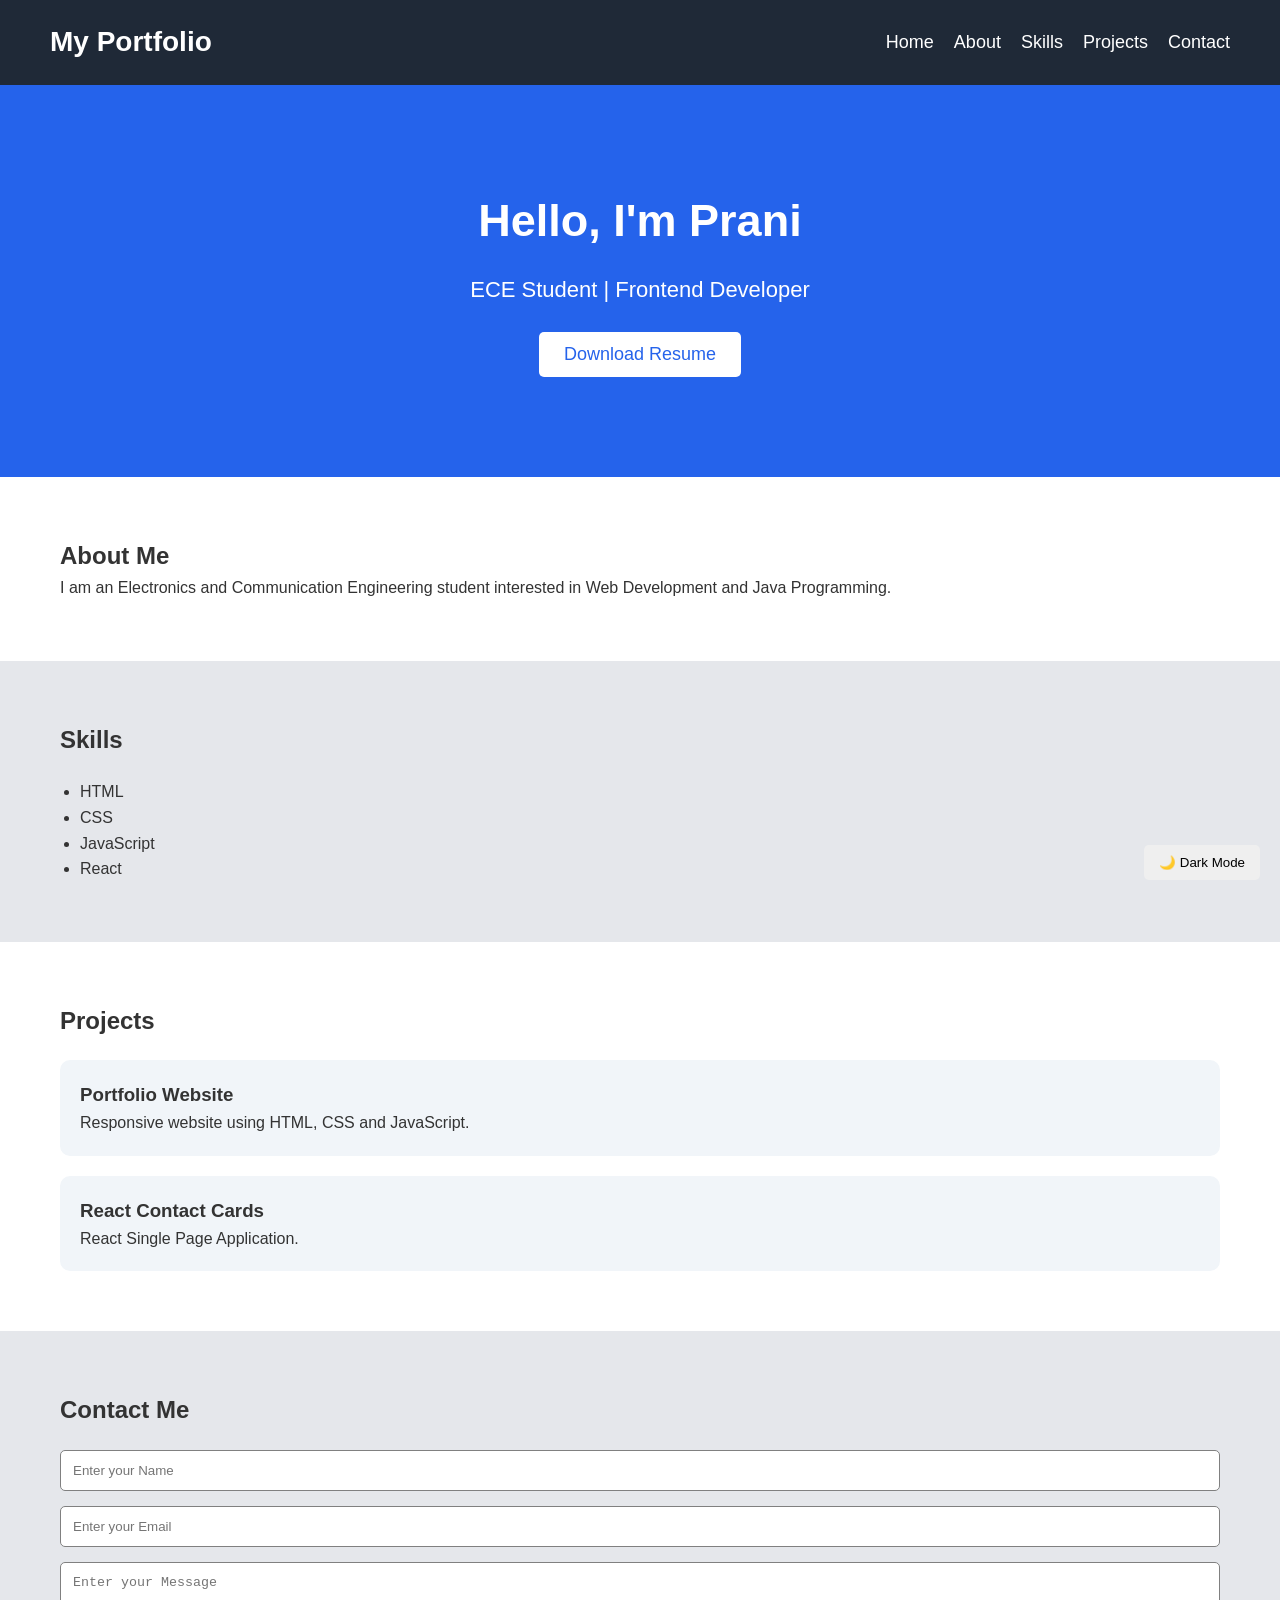
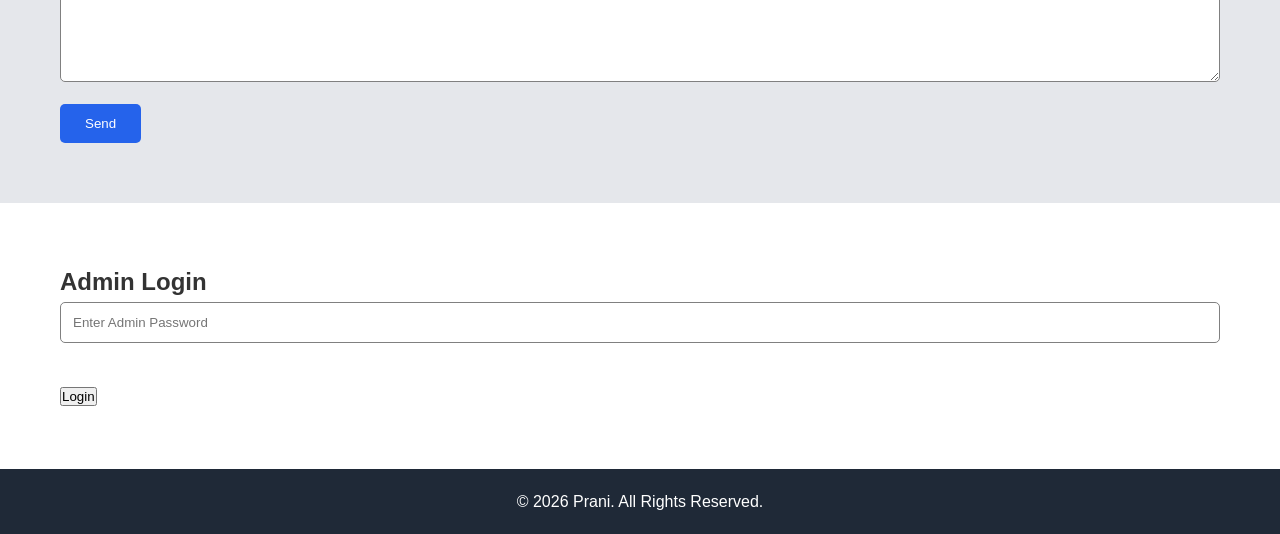
<file: index.html>
<!DOCTYPE html>
<html lang="en">

<head>
    <meta charset="UTF-8">
    <meta name="viewport" content="width=device-width, initial-scale=1.0">

    <title>My Portfolio</title>

    <link rel="stylesheet" href="style.css">
</head>

<body>

    <!-- Theme Toggle -->
    <button id="themeToggle">
        🌙 Dark Mode
    </button>

    <!-- Navigation Bar -->
    <nav>
        <h2>My Portfolio</h2>

        <ul>
            <li><a href="#home">Home</a></li>
            <li><a href="#about">About</a></li>
            <li><a href="#skills">Skills</a></li>
            <li><a href="#projects">Projects</a></li>
            <li><a href="#contact">Contact</a></li>
        </ul>
    </nav>

    <!-- Home -->
    <section id="home">

        <h1>Hello, I'm Prani</h1>

        <p>
            ECE Student | Frontend Developer
        </p>

        <button>
            Download Resume
        </button>

    </section>

    <!-- About -->
    <section id="about">

        <h2>About Me</h2>

        <p>
            I am an Electronics and Communication Engineering
            student interested in Web Development and Java Programming.
        </p>

    </section>

    <!-- Skills -->
    <section id="skills">

        <h2>Skills</h2>

        <ul>
            <li>HTML</li>
            <li>CSS</li>
            <li>JavaScript</li>
            <li>React</li>
        </ul>

    </section>

    <!-- Projects -->
    <section id="projects">

        <h2>Projects</h2>

        <div>
            <h3>Portfolio Website</h3>

            <p>
                Responsive website using HTML, CSS and JavaScript.
            </p>
        </div>

        <div>
            <h3>React Contact Cards</h3>

            <p>
                React Single Page Application.
            </p>
        </div>

    </section>

    <!-- Contact -->
    <section id="contact">

        <h2>Contact Me</h2>

        <form id="contactForm">

            <input
                type="text"
                id="name"
                placeholder="Enter your Name"
                required
            >

            <input
                type="email"
                id="email"
                placeholder="Enter your Email"
                required
            >

            <textarea
                id="message"
                placeholder="Enter your Message"
                required
            ></textarea>

            <button type="submit">
                Send
            </button>

        </form>

    </section>

    <!-- Admin Login -->
    <section id="admin">

        <h2>Admin Login</h2>

        <input
            type="password"
            id="password"
            placeholder="Enter Admin Password"
        >

        <br><br>

        <button onclick="login()">
            Login
        </button>

    </section>

    <!-- User Responses -->
    <section id="responses">

        <h2>User Responses</h2>

        <div id="responseList"></div>

    </section>

    <!-- Footer -->
    <footer>

        <p>
            © 2026 Prani. All Rights Reserved.
        </p>

    </footer>

    <!-- JavaScript -->
    <script src="script.js"></script>

</body>
</html>
</file>
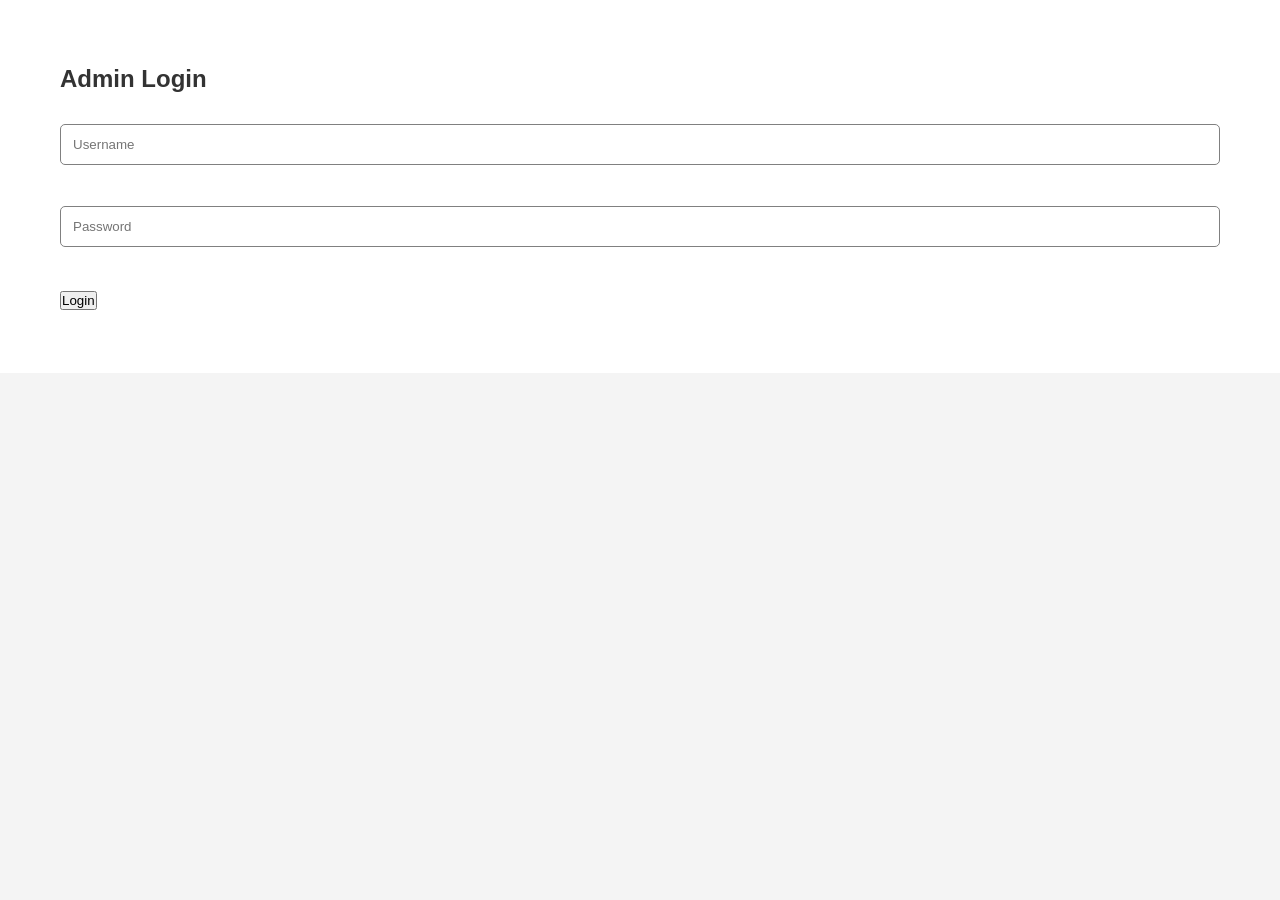
<file: login.html>
<!DOCTYPE html>
<html lang="en">

<head>

    <meta charset="UTF-8">

    <meta
        name="viewport"
        content="width=device-width, initial-scale=1.0"
    >

    <title>Admin Login</title>

    <link rel="stylesheet" href="style.css">

</head>

<body>

    <section id="admin">

        <h2>Admin Login</h2>

        <br>

        <input
            type="text"
            id="username"
            placeholder="Username"
        >

        <br><br>

        <input
            type="password"
            id="loginPassword"
            placeholder="Password"
        >

        <br><br>

        <button onclick="loginAdmin()">
            Login
        </button>

    </section>


    <script>

        function loginAdmin() {

            let user =
                document.getElementById("username").value;

            let pass =
                document.getElementById("loginPassword").value;

            if (
                user === "admin" &&
                pass === "1234"
            ) {

                alert("Login Successful");

                window.location.href =
                    "index.html";

            }

            else {

                alert("Invalid Login");

            }

        }

    </script>

</body>

</html>
</file>
<file: style.css>
/* Reset */

* {
    margin: 0;
    padding: 0;
    box-sizing: border-box;
}

/* Body */

body {
    font-family: Arial, sans-serif;
    background: #f4f4f4;
    color: #333;
    line-height: 1.6;
}

/* Navigation */

nav {
    display: flex;
    justify-content: space-between;
    align-items: center;
    background: #1f2937;
    color: white;
    padding: 20px 50px;
    position: sticky;
    top: 0;
}

nav h2 {
    font-size: 28px;
}

nav ul {
    list-style: none;
    display: flex;
}

nav ul li {
    margin-left: 20px;
}

nav ul li a {
    color: white;
    text-decoration: none;
    font-size: 18px;
}

nav ul li a:hover {
    color: yellow;
}

/* Theme Button */

#themeToggle {
    position: fixed;
    right: 20px;
    bottom: 20px;
    z-index: 1000;
    padding: 10px 15px;
    border: none;
    border-radius: 5px;
    cursor: pointer;
}

/* All Sections */

section {
    padding: 60px;
}

/* Home */

#home {
    text-align: center;
    background: #2563eb;
    color: white;
    padding: 100px 20px;
}

#home h1 {
    font-size: 45px;
}

#home p {
    margin-top: 15px;
    font-size: 22px;
}

#home button {
    margin-top: 25px;
    padding: 12px 25px;
    border: none;
    background: white;
    color: #2563eb;
    cursor: pointer;
    font-size: 18px;
    border-radius: 5px;
}

/* About */

#about {
    background: white;
}

/* Skills */

#skills {
    background: #e5e7eb;
}

#skills ul {
    margin-top: 20px;
    margin-left: 20px;
}

/* Projects */

#projects {
    background: white;
}

#projects div {
    background: #f1f5f9;
    padding: 20px;
    margin-top: 20px;
    border-radius: 10px;
}

/* Contact */

#contact {
    background: #e5e7eb;
}

form {
    margin-top: 20px;
}

input,
textarea {
    width: 100%;
    padding: 12px;
    margin-bottom: 15px;
    border: 1px solid gray;
    border-radius: 5px;
}

textarea {
    height: 120px;
}

form button {
    background: #2563eb;
    color: white;
    border: none;
    padding: 12px 25px;
    cursor: pointer;
    border-radius: 5px;
}

/* Admin */

#admin {
    background: white;
}

/* Responses */

#responses {
    background: #e5e7eb;
    display: none;
}

.response-card {
    background: white;
    padding: 20px;
    margin: 20px 0;
    border-radius: 10px;
    box-shadow: 0 0 10px gray;
}

/* Footer */

footer {
    background: #1f2937;
    color: white;
    text-align: center;
    padding: 20px;
}

/* Mobile Responsive */

@media (max-width: 768px) {

    nav {
        flex-direction: column;
    }

    nav ul {
        flex-direction: column;
        margin-top: 15px;
    }

    nav ul li {
        margin: 10px 0;
    }

    section {
        padding: 30px;
    }

    #home h1 {
        font-size: 35px;
    }
}

/* Dark Mode */

body.dark-mode {
    background: #111827;
    color: white;
}

body.dark-mode nav {
    background: #000000;
}

body.dark-mode #about {
    background: #1f2937;
    color: white;
}

body.dark-mode #skills {
    background: #374151;
    color: white;
}

body.dark-mode #projects {
    background: #1f2937;
    color: white;
}

body.dark-mode #projects div {
    background: #374151;
    color: white;
}

body.dark-mode #contact {
    background: #374151;
    color: white;
}

body.dark-mode #admin {
    background: #1f2937;
    color: white;
}

body.dark-mode #responses {
    background: #374151;
    color: white;
}

body.dark-mode .response-card {
    background: #1f2937;
    color: white;
}

body.dark-mode footer {
    background: #000000;
    color: white;
}
</file>
